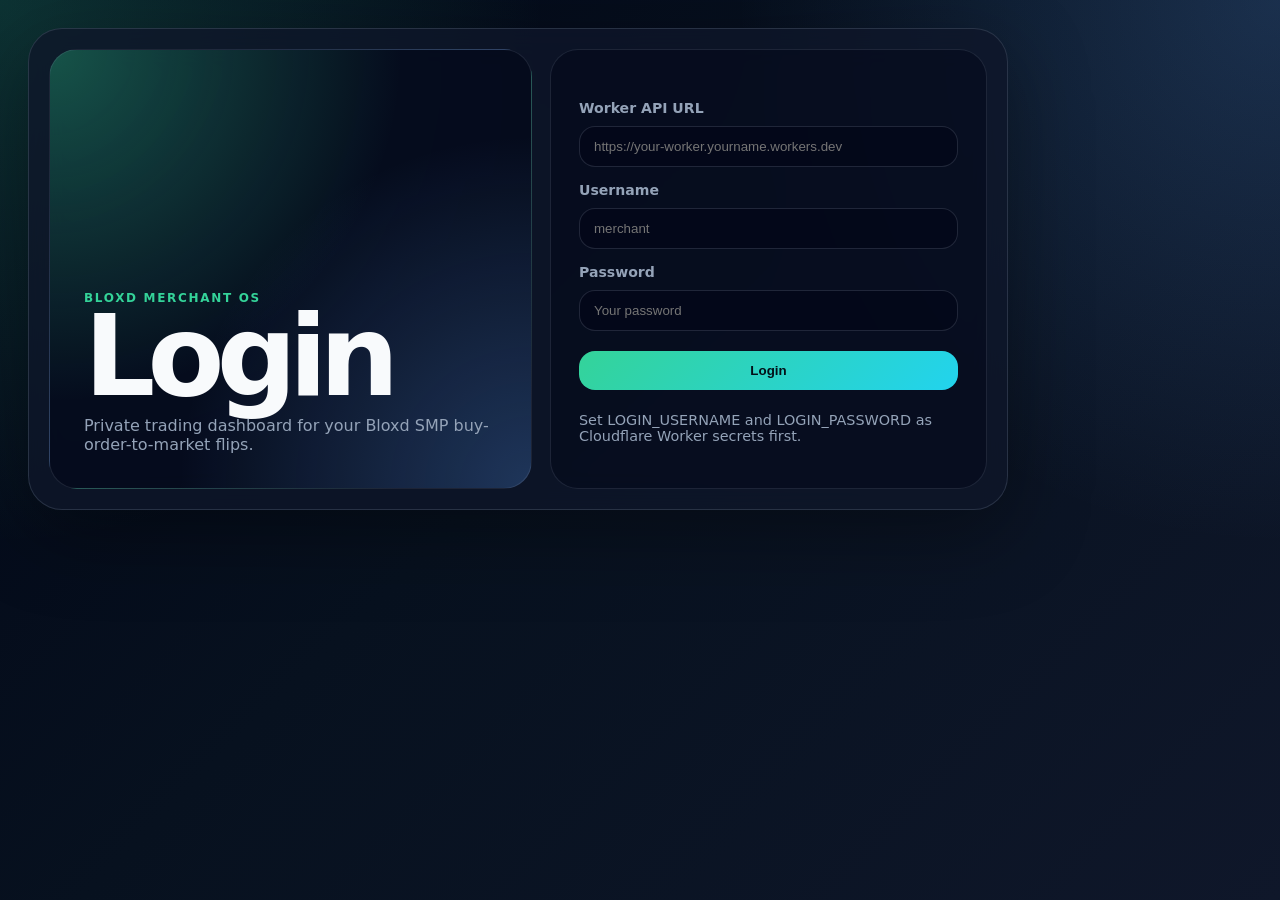
<file: frontend/index.html>
<!doctype html>
<html lang="en">
<head>
  <meta charset="UTF-8" />
  <meta name="viewport" content="width=device-width, initial-scale=1.0" />
  <title>Bloxd Merchant OS</title>
  <link rel="stylesheet" href="./styles.css" />
</head>
<body>
  <div id="loginPage" class="auth-page">
    <div class="auth-card">
      <div class="auth-brand">
        <p class="eyebrow">Bloxd Merchant OS</p>
        <h1>Login</h1>
        <p class="muted">Private trading dashboard for your Bloxd SMP buy-order-to-market flips.</p>
      </div>
      <div class="auth-form">
        <label>Worker API URL</label>
        <input id="loginApiUrl" placeholder="https://your-worker.yourname.workers.dev" />
        <label>Username</label>
        <input id="loginUsername" placeholder="merchant" autocomplete="username" />
        <label>Password</label>
        <input id="loginPassword" type="password" placeholder="Your password" autocomplete="current-password" />
        <button id="loginBtn" class="primary">Login</button>
        <p class="hint">Set LOGIN_USERNAME and LOGIN_PASSWORD as Cloudflare Worker secrets first.</p>
      </div>
    </div>
  </div>

  <div id="dashboardPage" class="dashboard-page">
    <div id="app">
      <header class="topbar">
        <div>
          <p class="eyebrow">Bloxd SMP Trading Terminal</p>
          <h1>Bloxd Merchant OS</h1>
          <p class="muted">Buy cheap from orders. Sell expensive on market. Track profit like a menace.</p>
        </div>
        <div class="api-box">
          <label>Worker API URL</label>
          <input id="apiUrl" placeholder="https://your-worker.yourname.workers.dev" />
          <button id="saveApiBtn">Save</button>
          <button id="logoutBtn">Logout</button>
        </div>
      </header>
      <main>
        <section class="cards">
          <div class="card stat"><span>Total Profit</span><strong id="statProfit">0g</strong><small id="statRoi">0% ROI</small></div>
          <div class="card stat"><span>Gold Spent</span><strong id="statSpent">0g</strong><small>Buys + buy fees</small></div>
          <div class="card stat"><span>Revenue</span><strong id="statRevenue">0g</strong><small>Sells after fees</small></div>
          <div class="card stat"><span>Inventory Items</span><strong id="statInventory">0</strong><small>Blocks with stock</small></div>
        </section>
        <nav class="tabs">
          <button class="tab active" data-tab="trade">New Trade</button>
          <button class="tab" data-tab="recent">Recent Transactions</button>
          <button class="tab" data-tab="history">Block History</button>
          <button class="tab" data-tab="inventory">Inventory</button>
          <button class="tab" data-tab="items">Blocks</button>
          <button class="tab" data-tab="settings">Settings</button>
        </nav>
        <section id="trade" class="panel active">
          <div class="trade-grid">
            <button class="trade-action buy" data-type="BUY_ORDER"><span>Buy from Orders</span><small>Cheap fills from impatient sellers</small></button>
            <button class="trade-action buy" data-type="BUY_MARKET"><span>Buy from Market</span><small>Instant buy, usually more expensive</small></button>
            <button class="trade-action sell" data-type="SELL_ORDER"><span>Sell to Orders</span><small>Instant sell to someone else's order</small></button>
            <button class="trade-action sell" data-type="SELL_MARKET"><span>Sell on Market</span><small>Your main retail flipping lane</small></button>
          </div>
          <div class="card trade-form-card">
            <div class="form-head"><div><p class="eyebrow">Selected action</p><h2 id="selectedTradeType">Buy from Orders</h2></div><span id="tradeBadge" class="badge buy">BUY_ORDER</span></div>
            <div class="form-grid">
              <div class="field item-picker-wrap"><label>Block / Item</label><input id="itemSearch" autocomplete="off" placeholder="Type block name, e.g. Diamond, Door, Torch..." /><div id="itemResults" class="item-results"></div><input id="selectedItemId" type="hidden" /></div>
              <div class="field"><label>Quantity</label><input id="qty" type="number" min="0" step="1" value="1" /></div>
              <div class="field"><label>Unit Price (gold)</label><input id="unitPrice" type="number" min="0" step="0.01" placeholder="0" /></div>
              <div class="field"><label>Fee / Tax (gold)</label><input id="fee" type="number" min="0" step="0.01" value="0" /></div>
              <div class="field wide"><label>Notes</label><input id="notes" placeholder="e.g. cheap order fill, undercut at 99g, dead stock, etc." /></div>
            </div>
            <div class="preview-box"><div><span>Cashflow preview</span><strong id="cashPreview">-0g</strong></div><div><span>Inventory effect</span><strong id="inventoryPreview">+1 item</strong></div></div>
            <button id="saveTradeBtn" class="primary">Save Trade</button>
          </div>
        </section>
        <section id="recent" class="panel"><div class="section-head"><div><h2>Recent Transactions</h2><p class="muted">Newest trades first.</p></div><input id="recentSearch" class="mini-search" placeholder="Search recent trades..." /></div><div class="table-card"><table><thead><tr><th>Date</th><th>Action</th><th>Block</th><th class="right">Qty</th><th class="right">Unit</th><th class="right">Fee</th><th class="right">Cashflow</th><th>Notes</th></tr></thead><tbody id="recentBody"></tbody></table></div></section>
        <section id="history" class="panel"><div class="section-head"><div><h2>Block History</h2><p class="muted">Grouped profit/loss by block using average-cost accounting.</p></div><input id="historySearch" class="mini-search" placeholder="Search block history..." /></div><div class="table-card"><table><thead><tr><th>Block</th><th class="right">Bought</th><th class="right">Sold</th><th class="right">Holding</th><th class="right">Avg Buy</th><th class="right">Avg Sell</th><th class="right">Realized P/L</th><th class="right">ROI</th></tr></thead><tbody id="historyBody"></tbody></table></div></section>
        <section id="inventory" class="panel"><div class="section-head"><div><h2>Inventory</h2><p class="muted">Stuff you still hold.</p></div></div><div class="table-card"><table><thead><tr><th>Block</th><th class="right">Quantity</th><th class="right">Avg Cost</th><th class="right">Cost Basis</th><th>Status</th></tr></thead><tbody id="inventoryBody"></tbody></table></div></section>
        <section id="items" class="panel"><div class="section-head"><div><h2>All Blocks</h2><p class="muted">Search all seeded Bloxd block names.</p></div><input id="blockSearch" class="mini-search" placeholder="Search all blocks..." /></div><div id="blockGrid" class="block-grid"></div></section>
        <section id="settings" class="panel"><div class="card settings-card"><h2>Seed / Import Blocks</h2><p class="muted">Paste your full 1120-block list here, then click Import.</p><textarea id="seedText" placeholder="Paste block list here..."></textarea><div class="button-row"><button id="importBlocksBtn" class="primary">Import Blocks to D1</button><button id="demoSeedBtn">Seed Demo Blocks</button><button id="refreshBtn">Refresh Data</button></div><p class="hint">The dashboard route is public, but API data requires the Worker cookie session.</p></div></section>
      </main>
      <div id="toast"></div>
    </div>
  </div>
  <script src="./app.js"></script>
</body>
</html>
</file>
<file: frontend/styles.css>
.auth-page, .dashboard-page { display: none; }
.auth-page.active, .dashboard-page.active { display: block; }
.auth-page { min-height: 100vh; place-items: center; padding: 28px; }
.auth-card { width: min(980px, 100%); display: grid; grid-template-columns: 1.05fr .95fr; gap: 18px; background: rgba(15, 23, 42, 0.78); border: 1px solid rgba(148, 163, 184, 0.20); border-radius: 34px; padding: 20px; box-shadow: 0 24px 80px rgba(0,0,0,0.35); backdrop-filter: blur(18px); }
.auth-brand { min-height: 440px; border-radius: 28px; padding: 34px; display: flex; flex-direction: column; justify-content: end; background: radial-gradient(circle at top left, rgba(52, 211, 153, .35), transparent 22rem), radial-gradient(circle at bottom right, rgba(96, 165, 250, .28), transparent 22rem), rgba(2, 6, 23, 0.55); border: 1px solid rgba(148, 163, 184, 0.16); }
.auth-brand h1 { font-size: clamp(3rem, 10vw, 7rem); }
.auth-form { border-radius: 28px; background: rgba(2, 6, 23, 0.45); border: 1px solid rgba(148, 163, 184, 0.16); padding: 28px; display: flex; flex-direction: column; justify-content: center; gap: 10px; }
.auth-form label { color: #94a3b8; font-size: .88rem; font-weight: 800; margin-top: 5px; }
.auth-form button { margin-top: 10px; }
.api-box { grid-template-columns: 1fr auto auto; }
@media (max-width: 760px) { .auth-card { grid-template-columns: 1fr; } .auth-brand { min-height: 260px; } }

:root {
  --bg: #07111f;
  --panel: rgba(15, 23, 42, 0.78);
  --panel2: rgba(30, 41, 59, 0.82);
  --line: rgba(148, 163, 184, 0.20);
  --text: #f8fafc;
  --muted: #94a3b8;
  --green: #34d399;
  --red: #fb7185;
  --blue: #60a5fa;
  --yellow: #fbbf24;
  --shadow: 0 24px 80px rgba(0,0,0,0.35);
}

* { box-sizing: border-box; }

body {
  margin: 0;
  font-family: Inter, ui-sans-serif, system-ui, -apple-system, BlinkMacSystemFont, "Segoe UI", sans-serif;
  color: var(--text);
  background:
    radial-gradient(circle at top left, rgba(52, 211, 153, 0.22), transparent 34rem),
    radial-gradient(circle at top right, rgba(96, 165, 250, 0.20), transparent 34rem),
    linear-gradient(135deg, #020617, #07111f 45%, #0f172a);
  min-height: 100vh;
}

#app {
  width: min(1400px, calc(100% - 32px));
  margin: 0 auto;
  padding: 28px 0 50px;
}

.topbar {
  display: flex;
  justify-content: space-between;
  gap: 24px;
  align-items: end;
  margin-bottom: 22px;
}

h1, h2, p { margin: 0; }
h1 { font-size: clamp(2.2rem, 6vw, 5.2rem); letter-spacing: -0.07em; line-height: 0.92; }
h2 { font-size: 1.35rem; letter-spacing: -0.02em; }
.eyebrow { text-transform: uppercase; color: var(--green); letter-spacing: 0.14em; font-size: 0.75rem; font-weight: 800; }
.muted { color: var(--muted); margin-top: 8px; }
.hint { color: var(--muted); font-size: 0.9rem; margin-top: 12px; }

.api-box {
  min-width: min(100%, 440px);
  padding: 14px;
  border: 1px solid var(--line);
  border-radius: 24px;
  background: rgba(2, 6, 23, 0.5);
  display: grid;
  grid-template-columns: 1fr auto;
  gap: 8px;
  box-shadow: var(--shadow);
}
.api-box label { grid-column: 1 / -1; color: var(--muted); font-size: 0.8rem; }
input, textarea, select {
  width: 100%;
  border: 1px solid var(--line);
  background: rgba(2, 6, 23, 0.62);
  color: var(--text);
  border-radius: 16px;
  padding: 12px 14px;
  outline: none;
}
input:focus, textarea:focus { border-color: rgba(52, 211, 153, 0.8); box-shadow: 0 0 0 4px rgba(52, 211, 153, 0.08); }
button {
  border: 0;
  color: var(--text);
  background: rgba(148, 163, 184, 0.15);
  border: 1px solid var(--line);
  border-radius: 16px;
  padding: 12px 16px;
  cursor: pointer;
  font-weight: 800;
  transition: transform .14s ease, background .14s ease, border-color .14s ease;
}
button:hover { transform: translateY(-1px); background: rgba(148, 163, 184, 0.22); }
.primary {
  background: linear-gradient(135deg, #34d399, #22d3ee);
  color: #031018;
  border: 0;
}
.primary:hover { background: linear-gradient(135deg, #6ee7b7, #67e8f9); }

.cards {
  display: grid;
  grid-template-columns: repeat(4, 1fr);
  gap: 16px;
  margin-bottom: 18px;
}
.card {
  background: var(--panel);
  border: 1px solid var(--line);
  border-radius: 28px;
  padding: 20px;
  box-shadow: var(--shadow);
  backdrop-filter: blur(18px);
}
.stat span { color: var(--muted); font-size: .9rem; }
.stat strong { display: block; font-size: 2rem; margin-top: 8px; letter-spacing: -0.04em; }
.stat small { color: var(--muted); }

.tabs {
  display: flex;
  gap: 8px;
  flex-wrap: wrap;
  padding: 8px;
  border: 1px solid var(--line);
  background: rgba(2, 6, 23, 0.45);
  border-radius: 24px;
  margin-bottom: 18px;
}
.tab.active { background: rgba(52, 211, 153, 0.18); border-color: rgba(52, 211, 153, 0.5); color: #bbf7d0; }

.panel { display: none; animation: pop .18s ease; }
.panel.active { display: block; }
@keyframes pop { from { opacity: 0; transform: translateY(8px); } to { opacity: 1; transform: translateY(0); } }

.trade-grid {
  display: grid;
  grid-template-columns: repeat(4, 1fr);
  gap: 14px;
  margin-bottom: 18px;
}
.trade-action {
  text-align: left;
  min-height: 116px;
  border-radius: 28px;
  padding: 18px;
  background: var(--panel2);
}
.trade-action span { display: block; font-size: 1.18rem; margin-bottom: 8px; }
.trade-action small { color: var(--muted); font-weight: 600; }
.trade-action.buy.active, .trade-action.buy:hover { border-color: rgba(52, 211, 153, 0.7); background: rgba(16, 185, 129, 0.15); }
.trade-action.sell.active, .trade-action.sell:hover { border-color: rgba(96, 165, 250, 0.7); background: rgba(59, 130, 246, 0.15); }

.form-head, .section-head {
  display: flex;
  justify-content: space-between;
  gap: 18px;
  align-items: center;
  margin-bottom: 18px;
}
.badge { padding: 8px 12px; border-radius: 999px; font-size: 0.78rem; font-weight: 900; }
.badge.buy { background: rgba(52, 211, 153, 0.16); color: #bbf7d0; }
.badge.sell { background: rgba(96, 165, 250, 0.16); color: #bfdbfe; }

.form-grid {
  display: grid;
  grid-template-columns: 2fr .7fr .9fr .8fr;
  gap: 14px;
}
.field label {
  display: block;
  color: var(--muted);
  font-size: .86rem;
  margin: 0 0 6px;
}
.field.wide { grid-column: 1 / -1; }
.item-picker-wrap { position: relative; }
.item-results {
  position: absolute;
  top: calc(100% + 8px);
  left: 0; right: 0;
  max-height: 320px;
  overflow: auto;
  border: 1px solid var(--line);
  background: #020617;
  border-radius: 20px;
  z-index: 20;
  box-shadow: var(--shadow);
  display: none;
}
.item-option {
  padding: 12px 14px;
  border-bottom: 1px solid rgba(148, 163, 184, .1);
  cursor: pointer;
}
.item-option:hover { background: rgba(52, 211, 153, .12); }
.item-option strong { display: block; }
.item-option small { color: var(--muted); }

.preview-box {
  margin: 16px 0;
  display: grid;
  grid-template-columns: 1fr 1fr;
  gap: 12px;
}
.preview-box > div {
  border: 1px solid var(--line);
  background: rgba(2, 6, 23, 0.45);
  border-radius: 22px;
  padding: 16px;
}
.preview-box span { display: block; color: var(--muted); font-size: .86rem; }
.preview-box strong { display: block; margin-top: 8px; font-size: 1.5rem; }

.mini-search { max-width: 330px; }
.table-card {
  overflow: auto;
  border: 1px solid var(--line);
  background: var(--panel);
  border-radius: 28px;
  box-shadow: var(--shadow);
}
table { width: 100%; border-collapse: collapse; min-width: 860px; }
th {
  text-align: left;
  color: var(--muted);
  font-size: .82rem;
  padding: 14px;
  background: rgba(2, 6, 23, 0.45);
}
td {
  padding: 14px;
  border-top: 1px solid rgba(148, 163, 184, .12);
  vertical-align: top;
}
.right { text-align: right; }
.positive { color: var(--green); font-weight: 900; }
.negative { color: var(--red); font-weight: 900; }
.neutral { color: var(--muted); }

.block-grid {
  display: grid;
  grid-template-columns: repeat(4, minmax(0, 1fr));
  gap: 12px;
}
.block-card {
  background: var(--panel);
  border: 1px solid var(--line);
  border-radius: 20px;
  padding: 14px;
}
.block-card strong { display: block; white-space: nowrap; overflow: hidden; text-overflow: ellipsis; }
.block-card small { color: var(--muted); display: block; margin-top: 5px; }
.settings-card textarea {
  min-height: 320px;
  resize: vertical;
  margin-top: 14px;
  font-family: ui-monospace, SFMono-Regular, Menlo, Consolas, monospace;
}
.button-row { display: flex; flex-wrap: wrap; gap: 10px; margin-top: 12px; }

#toast {
  position: fixed;
  bottom: 22px;
  right: 22px;
  background: #020617;
  border: 1px solid var(--line);
  border-radius: 18px;
  padding: 14px 16px;
  color: white;
  box-shadow: var(--shadow);
  transform: translateY(120px);
  opacity: 0;
  transition: .2s ease;
  max-width: 420px;
}
#toast.show { transform: translateY(0); opacity: 1; }

@media (max-width: 980px) {
  .topbar { flex-direction: column; align-items: stretch; }
  .cards, .trade-grid, .block-grid { grid-template-columns: 1fr 1fr; }
  .form-grid { grid-template-columns: 1fr 1fr; }
  .item-picker-wrap { grid-column: 1 / -1; }
}
@media (max-width: 620px) {
  #app { width: min(100% - 20px, 1400px); }
  .cards, .trade-grid, .block-grid, .form-grid, .preview-box { grid-template-columns: 1fr; }
  h1 { font-size: 3rem; }
  .form-head, .section-head { flex-direction: column; align-items: stretch; }
  .mini-search { max-width: none; }
}
</file>
